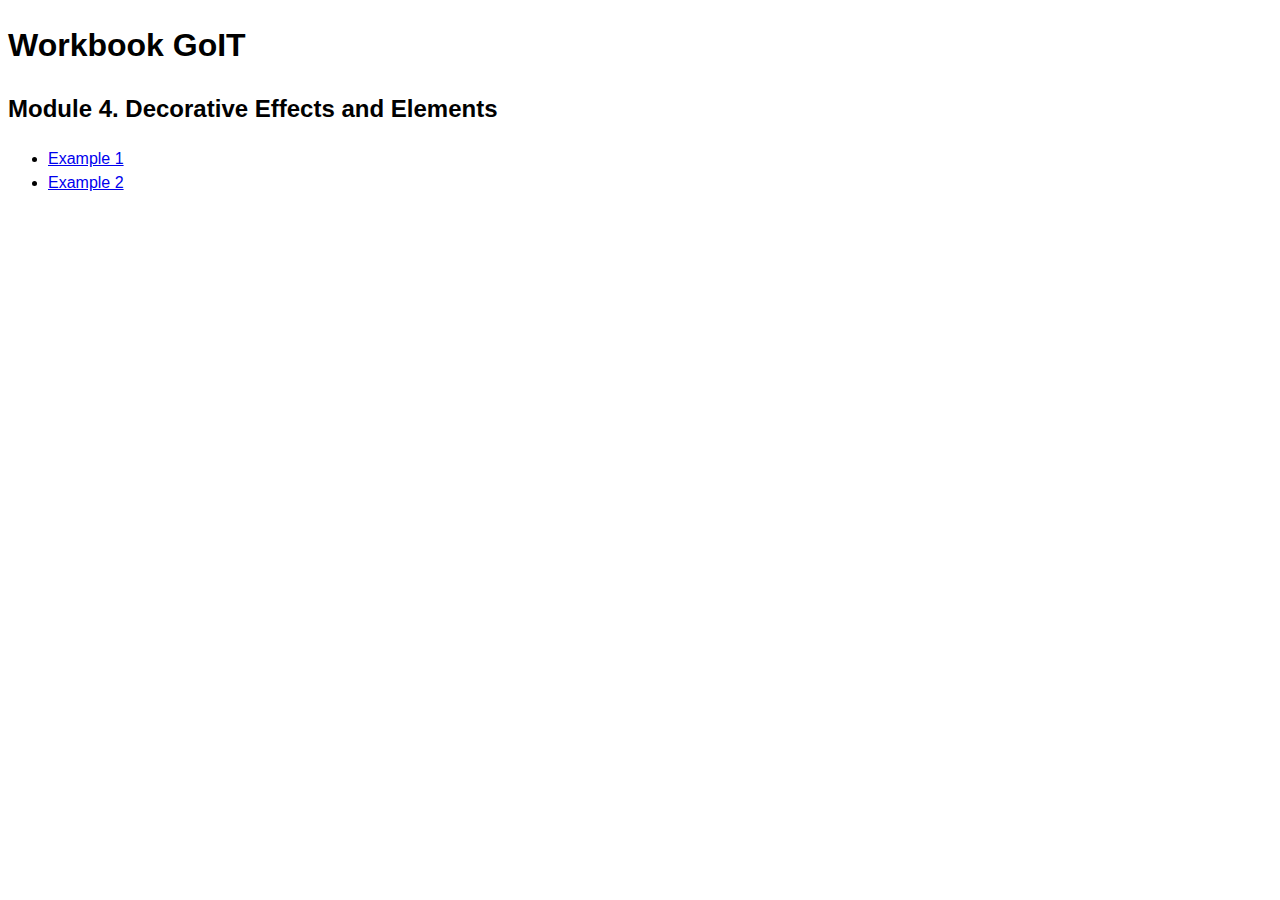
<file: index.html>
<!DOCTYPE html>
<html lang="en">
  <head>
    <meta charset="UTF-8" />
    <meta http-equiv="X-UA-Compatible" content="IE=edge" />
    <meta name="viewport" content="width=device-width, initial-scale=1.0" />
    <title>Workbook</title>
    <link rel="stylesheet" href="./styles.css" />
  </head>
  <body>
    <h1>Workbook GoIT</h1>
    <h2>Module 4. Decorative Effects and Elements</h2>
    <ul>
      <li>
        <a href="./module-4/example-1/example-1.html">Example 1</a>
      </li>
      <li>
        <a href="./module-4/example-2/example-2.html">Example 2</a>
      </li>
    </ul>
  </body>
</html>
</file>
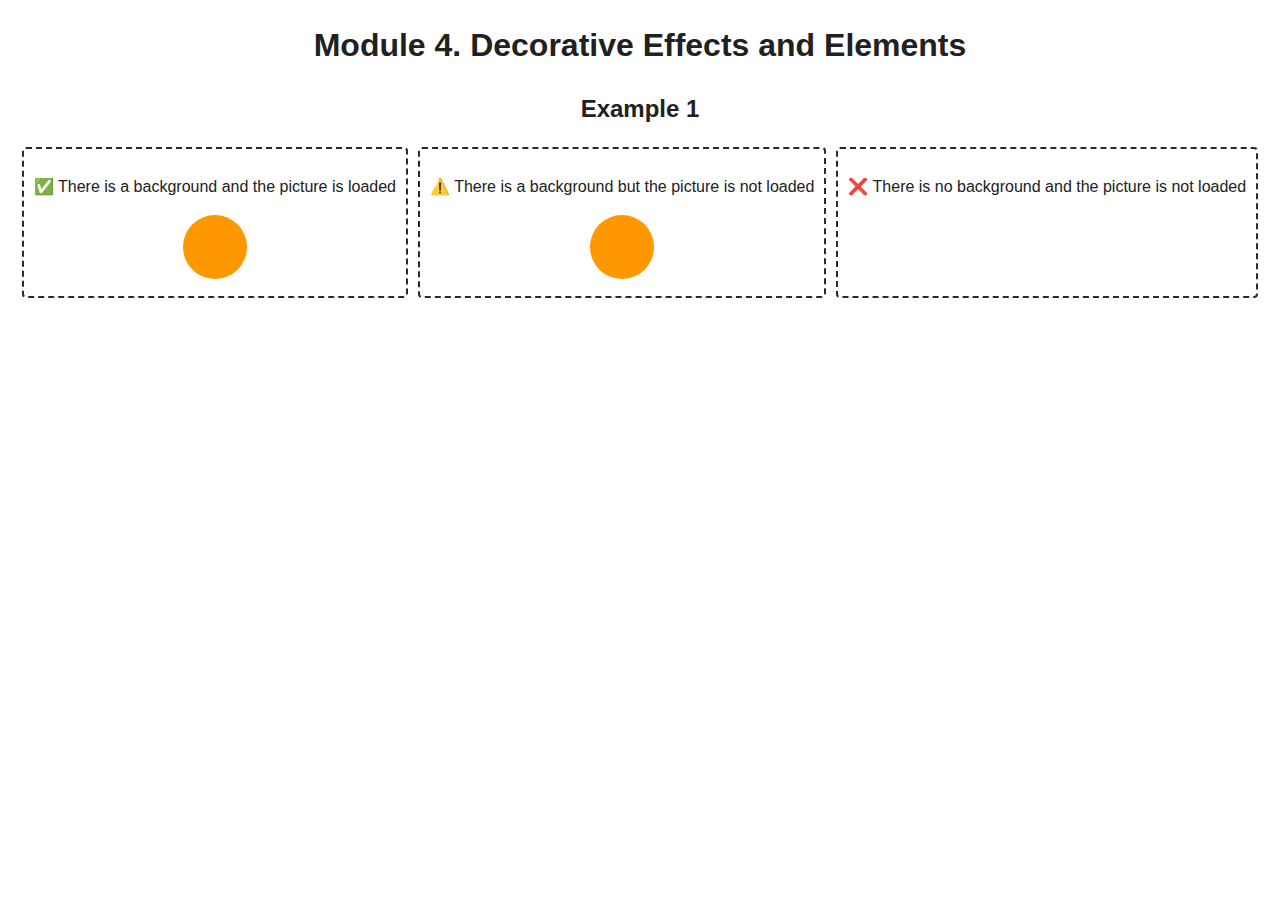
<file: module-4/example-1/index.html>
<!DOCTYPE html>
<html lang="en">
  <head>
    <meta charset="UTF-8" />
    <meta http-equiv="X-UA-Compatible" content="IE=edge" />
    <meta name="viewport" content="width=device-width, initial-scale=1.0" />
    <title>Workbook</title>
    <link rel="stylesheet" href="./styles.css" />
  </head>
  <body>
    <h1>Module 4. Decorative Effects and Elements</h1>
    <section>
      <h2>Example 1</h2>
      <div class="tile-set">
        <div class="tile">
          <p>✅ There is a background and the picture is loaded</p>
          <span class="icon with-bg with-icon"></span>
        </div>
        <div class="tile">
          <p>⚠️ There is a background but the picture is not loaded</p>
          <span class="icon with-bg"></span>
        </div>
        <div class="tile">
          <p>❌ There is no background and the picture is not loaded</p>
          <span class="icon"></span>
        </div>
      </div>
    </section>
  </body>
</html>
</file>
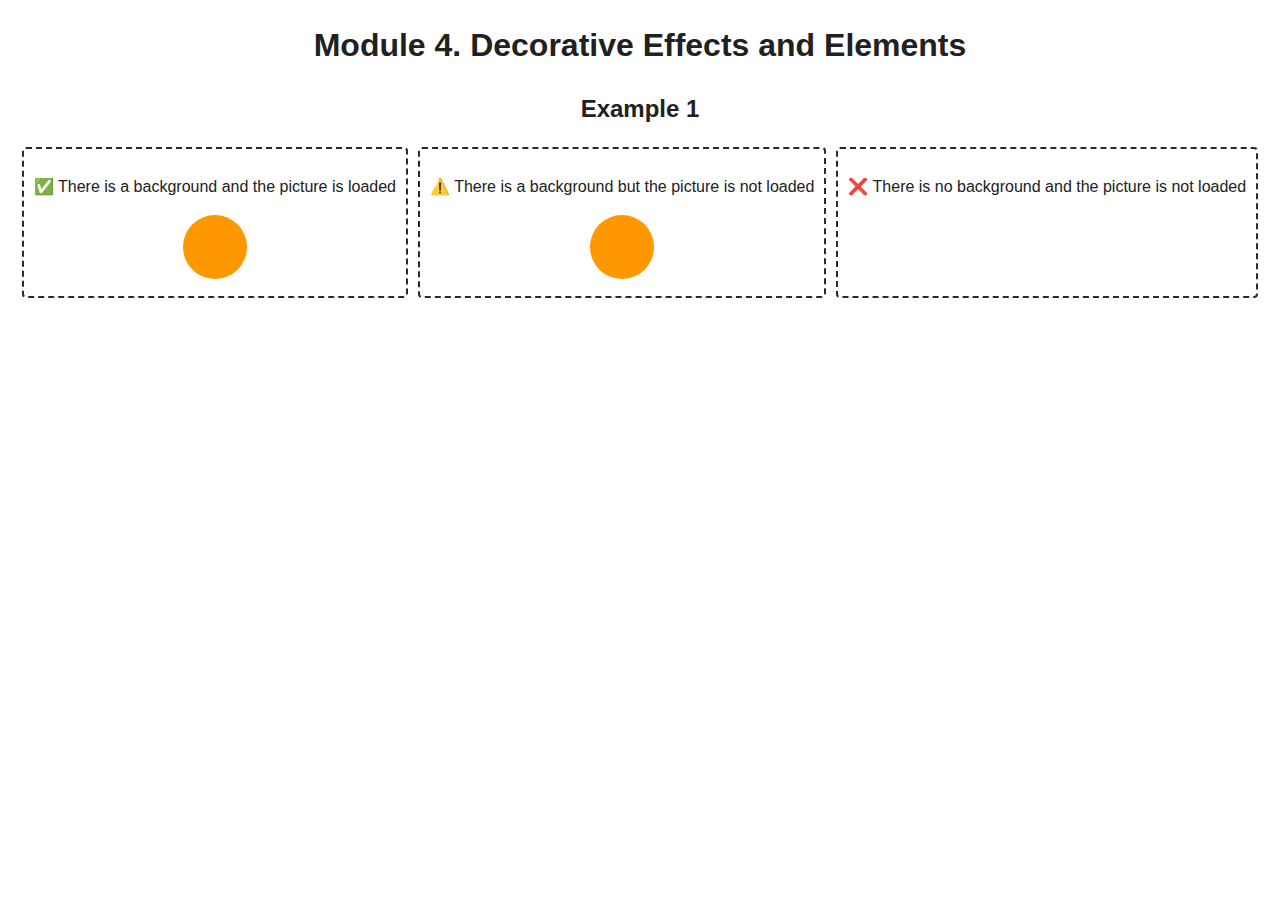
<file: module-4/example-1/example-1.html>
<!DOCTYPE html>
<html lang="en">
  <head>
    <meta charset="UTF-8" />
    <meta http-equiv="X-UA-Compatible" content="IE=edge" />
    <meta name="viewport" content="width=device-width, initial-scale=1.0" />
    <title>Workbook</title>
    <link rel="stylesheet" href="./styles-example-1.css" />
  </head>
  <body>
    <h1>Module 4. Decorative Effects and Elements</h1>
    <section>
      <h2>Example 1</h2>
      <div class="tile-set">
        <div class="tile">
          <p>✅ There is a background and the picture is loaded</p>
          <span class="icon with-bg with-icon"></span>
        </div>
        <div class="tile">
          <p>⚠️ There is a background but the picture is not loaded</p>
          <span class="icon with-bg"></span>
        </div>
        <div class="tile">
          <p>❌ There is no background and the picture is not loaded</p>
          <span class="icon"></span>
        </div>
      </div>
    </section>
  </body>
</html>
</file>
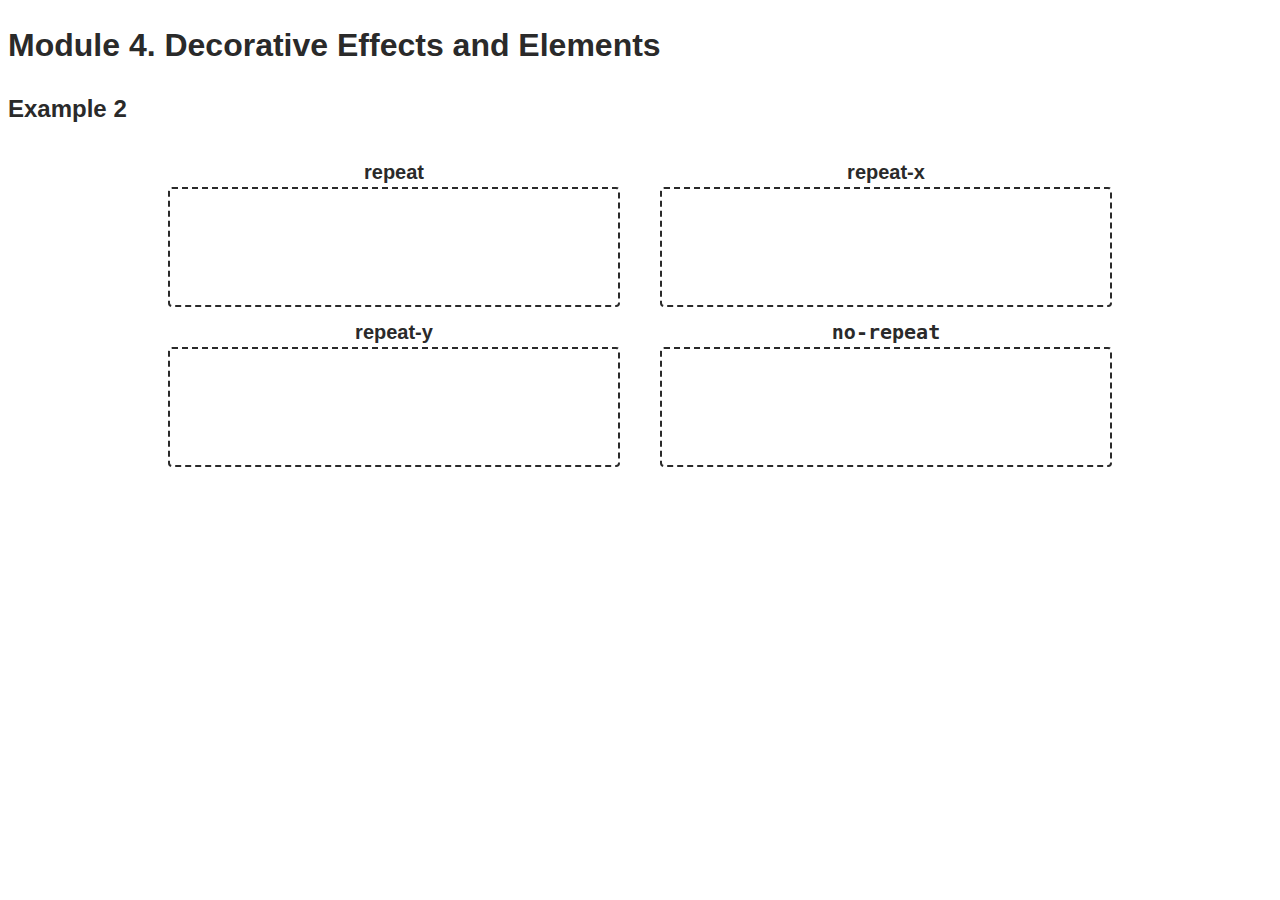
<file: module-4/example-2/example-2.html>
<!DOCTYPE html>
<html lang="en">
  <head>
    <meta charset="UTF-8" />
    <meta http-equiv="X-UA-Compatible" content="IE=edge" />
    <meta name="viewport" content="width=device-width, initial-scale=1.0" />
    <title>Workbook</title>
    <link rel="stylesheet" href="./styles-example-2.css" />
  </head>
  <body>
    <h1>Module 4. Decorative Effects and Elements</h1>
    <section>
      <h2>Example 2</h2>
      <div class="container">
        <div class="tile-set">
          <div class="tile repeat"></div>
          <div class="tile repeat-x"></div>
          <div class="tile repeat-y"></div>
          <div class="tile no-repeat"></div>
        </div>
      </div>
    </section>
  </body>
</html>
</file>
<file: styles.css>
body {
  font-family: sans-serif;
  line-height: 1.5;
}
</file>
<file: module-4/example-1/styles.css>
* {
  box-sizing: border-box;
}

body {
  font-family: sans-serif;
  line-height: 1.5;
  color: #212121;
}

h1,
h2 {
  text-align: center;
}

.tile-set {
  display: flex;
  justify-content: center;
}

.tile {
  padding: 10px;
  text-align: center;
  border: 2px dashed #2a2a2a;
  border-radius: 4px;
  margin-right: 10px;
}

.tile:last-child {
  margin-right: 0px;
}

.icon {
  display: inline-flex;
  height: 64px;
  width: 64px;
  border-radius: 50%;
  background-size: contain;
  background-position: center;
  background-repeat: no-repeat;
}

.icon.with-bg {
  background-color: #ff9800;
}

.icon.with-icon {
  background-image: url("https://cdn2.iconfinder.com/data/icons/avatars-60/5985/34-Father-512.png");
}
</file>
<file: module-4/example-1/styles-example-1.css>
* {
  box-sizing: border-box;
}

body {
  font-family: sans-serif;
  line-height: 1.5;
  color: #212121;
}

h1,
h2 {
  text-align: center;
}

.tile-set {
  display: flex;
  justify-content: center;
}

.tile {
  padding: 10px;
  text-align: center;
  border: 2px dashed #2a2a2a;
  border-radius: 4px;
  margin-right: 10px;
}

.tile:last-child {
  margin-right: 0px;
}

.icon {
  display: inline-flex;
  height: 64px;
  width: 64px;
  border-radius: 50%;
  background-size: contain;
  background-position: center;
  background-repeat: no-repeat;
}

.icon.with-bg {
  background-color: #ff9800;
}

.icon.with-icon {
  background-image: url("https://cdn2.iconfinder.com/data/icons/avatars-60/5985/34-Father-512.png");
}
</file>
<file: module-4/example-2/styles-example-2.css>
*,
*::before,
*::after {
  box-sizing: border-box;
}

body {
  font-family: sans-serif;
  line-height: 1.5;
  color: #2a2a2a;
}

.container {
  max-width: 960px;
  padding-left: 8px;
  padding-right: 8px;
  margin-left: auto;
  margin-right: auto;
}

.tile-set {
  display: flex;
  flex-wrap: wrap;
  justify-content: center;
  padding-top: 40px;
  margin-left: -40px;
  margin-top: -40px;
}

.tile {
  position: relative;
  margin-left: 40px;
  margin-top: 40px;
  height: 120px;
  flex-basis: calc(100% / 2 - 40px);
  border: 2px dashed #2a2a2a;
  border-radius: 4px;
  background-color: #fff;

  background-image: url("https://cdn0.iconfinder.com/data/icons/essentials-volume-6/128/apple-512.png");
  background-size: 40px;
}

.tile::before {
  position: absolute;
  top: -32px;
  width: 100%;
  content: "";
  font-weight: 700;
  font-size: 20px;
  text-align: center;
}

.no-repeat {
  background-repeat: no-repeat;
}

.no-repeat::before {
  content: "no-repeat";
  font-family: monospace;
}

.repeat-x {
  background-repeat: repeat-x;
}

.repeat-x::before {
  content: "repeat-x";
}

.repeat-y {
  background-repeat: repeat-y;
}

.repeat-y::before {
  content: "repeat-y";
}

.repeat {
  background-repeat: repeat;
}

.repeat::before {
  content: "repeat";
}
</file>
